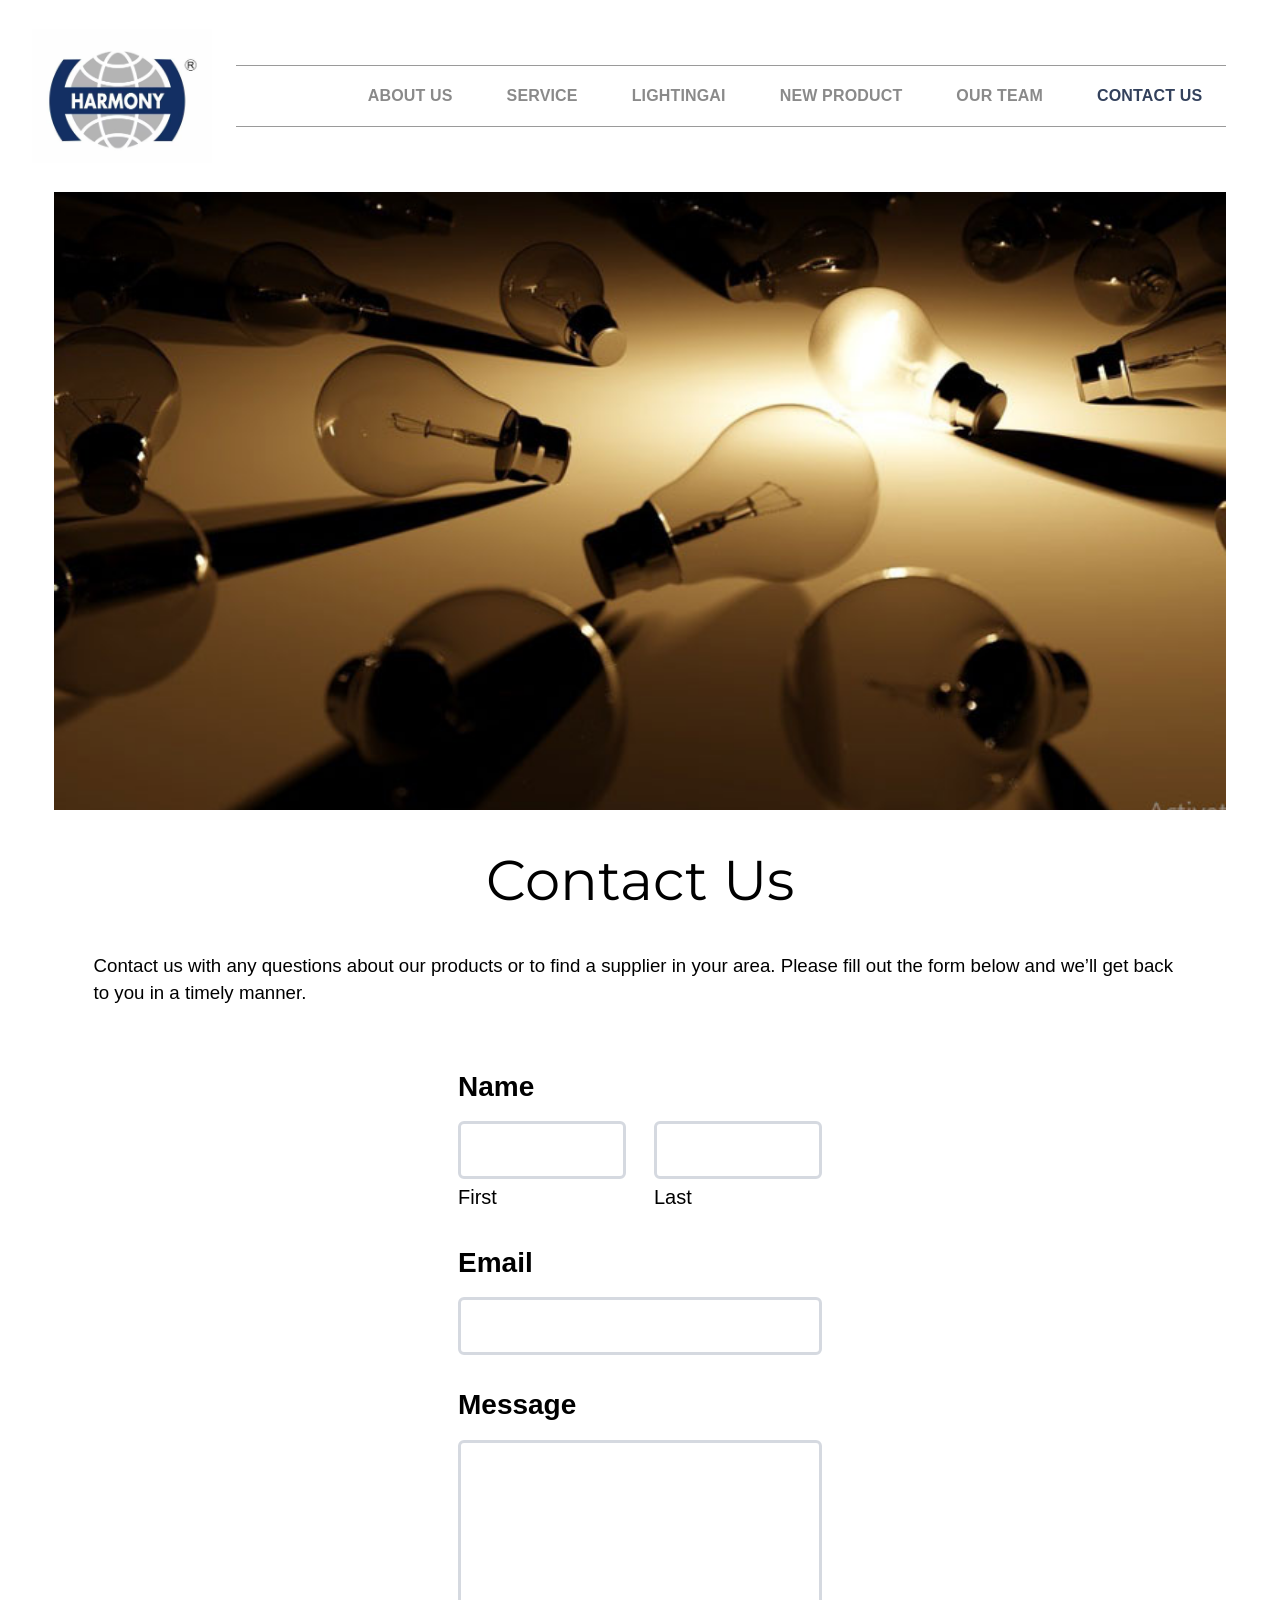
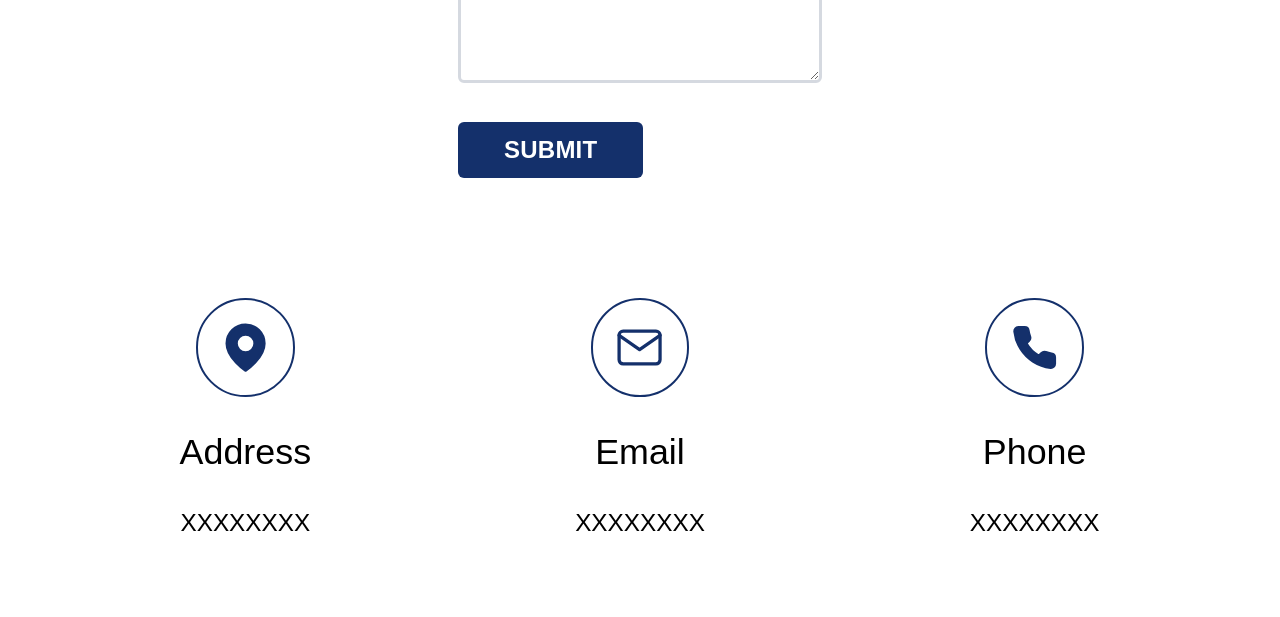
<file: contact-us.html>
<!DOCTYPE html>
<html lang="en">
<head>
  <meta charset="UTF-8">
  <meta name="viewport" content="width=device-width, initial-scale=1">
  <title>Contact Us | Harmony Lighting</title>
  <link rel="preconnect" href="https://fonts.googleapis.com">
  <link rel="preconnect" href="https://fonts.gstatic.com" crossorigin>
  <link href="https://fonts.googleapis.com/css2?family=Montserrat:wght@300;400&display=swap" rel="stylesheet">
  <link rel="stylesheet" href="style.css">
</head>
<body>

  <!-- ===== Menu bar ===== -->
  <header class="site-header">
    <a class="logo" href="index.html">
      <img src="images/logo.png" alt="Harmony Lighting">
    </a>

    <button class="nav-toggle" aria-expanded="false" aria-controls="main-nav" aria-label="Open menu">
      <span></span><span></span><span></span>
    </button>

    <nav class="main-nav" id="main-nav" aria-label="Main">
      <ul>
        <li><a href="index.html">About Us</a></li>
        <li><a href="service.html">Service</a></li>
        <li><a href="lightingai.html">LightingAI</a></li>
        <li><a href="new-product.html">New Product</a></li>
        <li><a href="our-team.html">Our Team</a></li>
        <li><a href="contact-us.html" aria-current="page">Contact Us</a></li>
      </ul>
    </nav>
  </header>

  <main>
    <!-- ===== Hero image ===== -->
    <div class="hero img-slot">
      <span class="img-label">Image</span>
      <img src="images/contactus.jpg" alt="Harmony Lighting">
    </div>

    <!-- ===== Intro ===== -->
    <section class="page-section">
      <h1>Contact Us</h1>
      <p class="intro">Contact us with any questions about our products or to find a supplier in your area. Please fill out the form below and we’ll get back to you in a timely manner.</p>
    </section>

    <!-- ===== Form =====
         To receive messages, set data-endpoint to your form service URL
         (for example a Formspree endpoint). Without it, the form opens
         the visitor's email app addressed to data-mailto instead. -->
    <form class="contact-form" id="contact-form" novalidate
          data-endpoint=""
          data-mailto="info@example.com">

      <fieldset class="field-group">
        <legend>Name</legend>
        <div class="name-row">
          <div class="field">
            <input type="text" id="first-name" name="first-name" autocomplete="given-name" required>
            <label for="first-name">First</label>
          </div>
          <div class="field">
            <input type="text" id="last-name" name="last-name" autocomplete="family-name" required>
            <label for="last-name">Last</label>
          </div>
        </div>
      </fieldset>

      <div class="field-group">
        <label class="group-label" for="email">Email</label>
        <input type="email" id="email" name="email" autocomplete="email" required>
      </div>

      <div class="field-group">
        <label class="group-label" for="message">Message</label>
        <textarea id="message" name="message" rows="8" required></textarea>
      </div>

      <button type="submit" class="submit-btn">Submit</button>
      <p class="form-status" role="status" aria-live="polite"></p>
    </form>

    <!-- ===== Contact details ===== -->
    <section class="contact-info" aria-label="Contact details">
      <div class="info-item">
        <span class="info-icon" aria-hidden="true">
          <svg viewBox="0 0 24 24" fill="none" stroke="currentColor" stroke-width="1.6" stroke-linecap="round" stroke-linejoin="round">
            <path d="M21 10c0 7-9 13-9 13s-9-6-9-13a9 9 0 0 1 18 0z" fill="currentColor"/>
            <circle cx="12" cy="10" r="3" fill="#fff" stroke="#fff"/>
          </svg>
        </span>
        <h2>Address</h2>
        <p>XXXXXXXX</p>
      </div>

      <div class="info-item">
        <span class="info-icon" aria-hidden="true">
          <svg viewBox="0 0 24 24" fill="none" stroke="currentColor" stroke-width="1.6" stroke-linecap="round" stroke-linejoin="round">
            <rect x="2" y="4" width="20" height="16" rx="2"/>
            <path d="M22 6 12 13 2 6"/>
          </svg>
        </span>
        <h2>Email</h2>
        <p><a href="mailto:info@example.com">XXXXXXXX</a></p>
      </div>

      <div class="info-item">
        <span class="info-icon" aria-hidden="true">
          <svg viewBox="0 0 24 24" fill="currentColor" stroke="currentColor" stroke-width="1" stroke-linejoin="round">
            <path d="M22 16.92v3a2 2 0 0 1-2.18 2 19.79 19.79 0 0 1-8.63-3.07 19.5 19.5 0 0 1-6-6 19.79 19.79 0 0 1-3.07-8.67A2 2 0 0 1 4.11 2h3a2 2 0 0 1 2 1.72 12.84 12.84 0 0 0 .7 2.81 2 2 0 0 1-.45 2.11L8.09 9.91a16 16 0 0 0 6 6l1.27-1.27a2 2 0 0 1 2.11-.45 12.84 12.84 0 0 0 2.81.7A2 2 0 0 1 22 16.92z"/>
          </svg>
        </span>
        <h2>Phone</h2>
        <p><a href="tel:+000000000">XXXXXXXX</a></p>
      </div>
    </section>
  </main>

  <script src="script.js"></script>
</body>
</html>
</file>
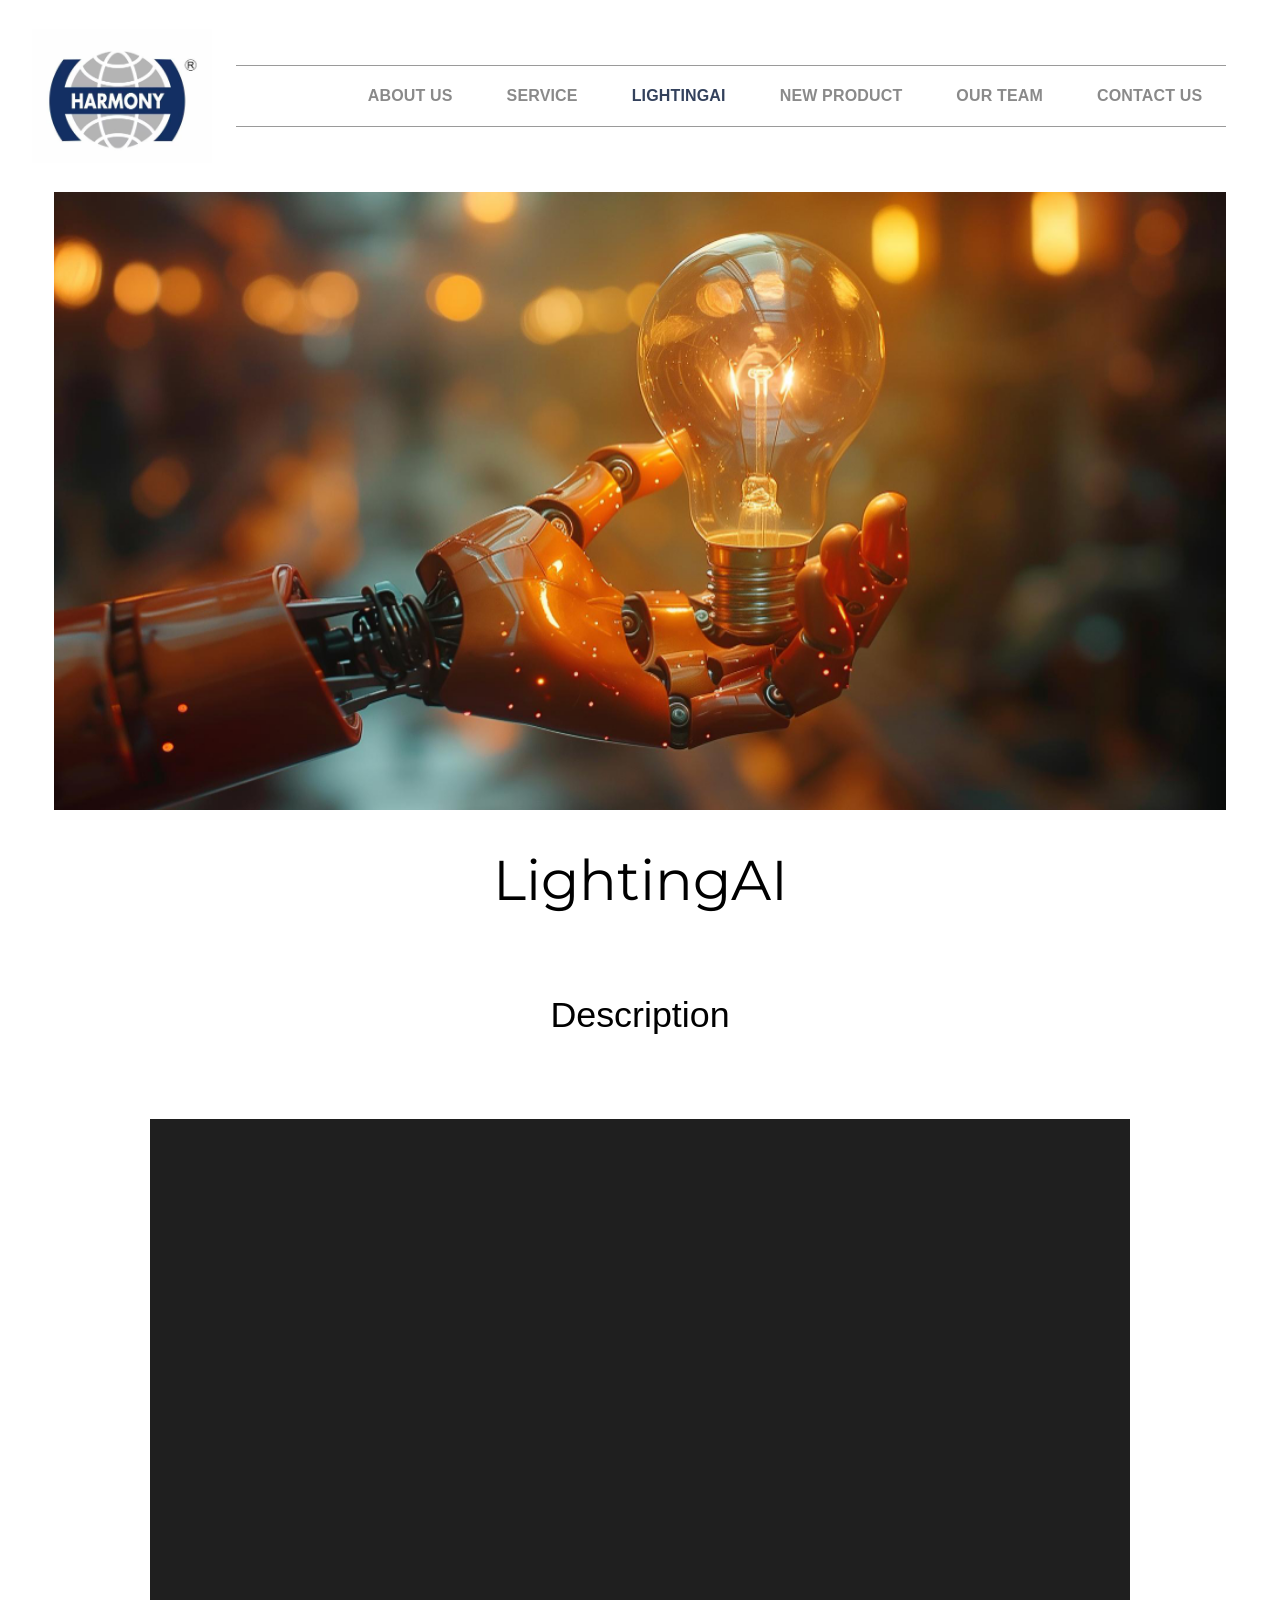
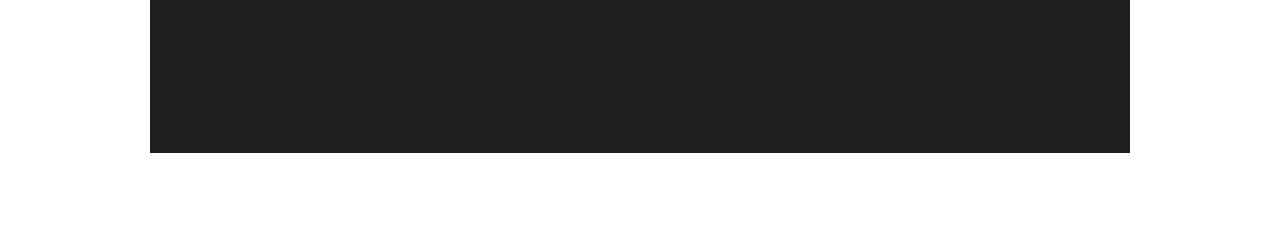
<file: lightingai.html>
<!DOCTYPE html>
<html lang="en">
<head>
  <meta charset="UTF-8">
  <meta name="viewport" content="width=device-width, initial-scale=1">
  <title>LightingAI | Harmony Lighting</title>
  <link rel="preconnect" href="https://fonts.googleapis.com">
  <link rel="preconnect" href="https://fonts.gstatic.com" crossorigin>
  <link href="https://fonts.googleapis.com/css2?family=Montserrat:wght@300;400&display=swap" rel="stylesheet">
  <link rel="stylesheet" href="style.css">
</head>
<body>

  <!-- ===== Menu bar ===== -->
  <header class="site-header">
    <a class="logo" href="index.html">
      <img src="images/logo.png" alt="Harmony Lighting">
    </a>

    <button class="nav-toggle" aria-expanded="false" aria-controls="main-nav" aria-label="Open menu">
      <span></span><span></span><span></span>
    </button>

    <nav class="main-nav" id="main-nav" aria-label="Main">
      <ul>
        <li><a href="index.html">About Us</a></li>
        <li><a href="service.html">Service</a></li>
        <li><a href="lightingai.html" aria-current="page">LightingAI</a></li>
        <li><a href="new-product.html">New Product</a></li>
        <li><a href="our-team.html">Our Team</a></li>
        <li><a href="contact-us.html">Contact Us</a></li>
      </ul>
    </nav>
  </header>

  <main>
    <!-- ===== Hero image ===== -->
    <div class="hero img-slot">
      <span class="img-label">Image</span>
      <img src="images/lightingai.jpg" alt="LightingAI platform">
    </div>

    <!-- ===== Title + description ===== -->
    <section class="page-section">
      <h1>LightingAI</h1>
      <p class="description">Description</p>   <!-- replace with your description text -->
    </section>

    <!-- ===== Video =====
         Replace the src with your Canva "Embed" link
         (Canva > Share > More > Embed), or with a YouTube/Vimeo embed URL. -->
    <section class="video-section" aria-label="LightingAI video">
      <div class="video-frame">
        <iframe src="https://youtu.be/3Ypl8ZSIIsU?si=n6q93M0cpfUb-oJM"
                title="LightingAI video"
                loading="lazy"
                allow="fullscreen"
                allowfullscreen></iframe>
      </div>
    </section>
  </main>

  <script src="script.js"></script>
</body>
</html>
</file>
<file: style.css>
/* ===== Tokens ===== */
:root {
  --navy: #14306b;
  --ink: #33415c;          /* active nav link, button text */
  --nav-gray: #8a8a8a;
  --line: #9a9a9a;
  --placeholder: #d7dbe2;  /* hero placeholder */
  --tile: #8f8e93;         /* gallery tile placeholder */
  --gallery-overlay: rgba(45, 57, 84, 0.86);
  --gallery-fallback: #2f3b54;

  --font-display: "Montserrat", Arial, Helvetica, sans-serif;
  --font-body: Arial, Helvetica, sans-serif;

  --gutter: clamp(16px, 4.2vw, 57px);
}

*, *::before, *::after { box-sizing: border-box; }

html { -webkit-text-size-adjust: 100%; }

body {
  margin: 0;
  font-family: var(--font-body);
  color: #000;
  background: #fff;
  line-height: 1.45;
}

img { display: block; max-width: 100%; }

a:focus-visible,
button:focus-visible {
  outline: 3px solid var(--navy);
  outline-offset: 3px;
}

/* ===== Menu bar ===== */
.site-header {
  display: flex;
  align-items: center;
  gap: 24px;
  padding: 16px var(--gutter) 16px 32px;
  min-height: 192px;
}

.logo { flex: none; }
.logo img { width: 180px; height: auto; }

.main-nav {
  flex: 1;
  border-top: 1px solid var(--line);
  border-bottom: 1px solid var(--line);
}

.main-nav ul {
  display: flex;
  justify-content: flex-end;
  gap: 6px;
  margin: 0;
  padding: 0;
  list-style: none;
}

.main-nav a {
  display: block;
  padding: 18px 24px;
  font-size: 16px;
  font-weight: 700;
  letter-spacing: 0.01em;
  text-transform: uppercase;
  text-decoration: none;
  color: var(--nav-gray);
  transition: color 0.2s;
}

.main-nav a:hover,
.main-nav a[aria-current="page"] { color: var(--ink); }

/* Hamburger (mobile only) */
.nav-toggle {
  display: none;
  margin-left: auto;
  padding: 10px;
  background: none;
  border: 0;
  cursor: pointer;
}
.nav-toggle span {
  display: block;
  width: 26px;
  height: 3px;
  margin: 5px 0;
  background: var(--ink);
  transition: transform 0.2s, opacity 0.2s;
}
.nav-toggle[aria-expanded="true"] span:nth-child(1) { transform: translateY(8px) rotate(45deg); }
.nav-toggle[aria-expanded="true"] span:nth-child(2) { opacity: 0; }
.nav-toggle[aria-expanded="true"] span:nth-child(3) { transform: translateY(-8px) rotate(-45deg); }

/* ===== Image placeholders =====
   The "Image" label shows until a real image loads (see script.js). */
.img-slot {
  position: relative;
  display: flex;
  align-items: center;
  justify-content: center;
  overflow: hidden;
}
.img-slot img {
  position: absolute;
  inset: 0;
  width: 100%;
  height: 100%;
  object-fit: cover;
}
.img-slot.has-image .img-label { display: none; }

/* ===== Hero ===== */
.hero {
  margin: 0 var(--gutter);
  aspect-ratio: 1272 / 670;
  background: var(--placeholder);
}
.hero .img-label {
  font-family: var(--font-display);
  font-weight: 400;
  font-size: clamp(32px, 4vw, 56px);
}

/* ===== About ===== */
.about {
  max-width: 1272px;
  margin: 0 auto;
  padding: clamp(24px, 3vw, 36px) clamp(20px, 6.7vw, 92px) clamp(56px, 7vw, 100px);
}
.about h1 {
  margin: 0 0 clamp(20px, 3vw, 40px);
  font-family: var(--font-display);
  font-weight: 400;
  font-size: clamp(38px, 4.4vw, 60px);
  line-height: 1.2;
  text-align: center;
}
.about p {
  margin: 0 0 1.45em;
  font-size: clamp(16px, 1.46vw, 20px);
}
.about p:last-child { margin-bottom: 0; }

/* ===== Gallery ===== */
.gallery {
  margin: 0 var(--gutter) clamp(24px, 3.6vw, 50px);
  padding: clamp(28px, 3.4vw, 46px) clamp(16px, 4vw, 56px) clamp(36px, 4vw, 56px);
  text-align: center;
  color: #fff;
  background:
    linear-gradient(var(--gallery-overlay), var(--gallery-overlay)),
    url("images/gallery-bg.jpg") center / cover no-repeat,
    var(--gallery-fallback);
}
.gallery h2 {
  margin: 0 0 clamp(28px, 4vw, 56px);
  font-family: var(--font-display);
  font-weight: 300;
  font-size: clamp(36px, 4.2vw, 58px);
  line-height: 1.2;
}

.gallery-grid {
  display: grid;
  grid-template-columns: repeat(3, 1fr);
  gap: clamp(16px, 4.2vw, 57px);
  max-width: 1002px;
  margin: 0 auto clamp(28px, 4.2vw, 58px);
}

.tile {
  aspect-ratio: 296 / 286;
  background: var(--tile);
  color: #000;
  text-decoration: none;
}
.tile .img-label {
  font-size: clamp(18px, 2.6vw, 36px);
  font-weight: 700;
}

.btn {
  display: inline-block;
  padding: 0.5em 1.4em;
  font-size: clamp(20px, 2.6vw, 36px);
  font-weight: 700;
  line-height: 1.2;
  text-decoration: none;
  color: var(--ink);
  background: #fff;
  border-radius: 8px;
  transition: background 0.2s, color 0.2s;
}
.btn:hover { background: var(--ink); color: #fff; }
.btn:focus-visible { outline-color: #fff; }

/* ===== Tablet / mobile ===== */
@media (max-width: 900px) {
  .site-header {
    flex-wrap: wrap;
    min-height: 0;
    padding: 12px var(--gutter);
  }
  .logo img { width: 120px; }

  .nav-toggle { display: block; }

  .main-nav {
    display: none;
    flex: 1 0 100%;
    border-bottom: 0;
  }
  .main-nav.open { display: block; }
  .main-nav ul {
    flex-direction: column;
    gap: 0;
  }
  .main-nav li + li { border-top: 1px solid #e3e3e3; }
  .main-nav a { padding: 14px 4px; }
}

@media (max-width: 600px) {
  .gallery-grid { grid-template-columns: 1fr; max-width: 320px; }
  .tile .img-label { font-size: 28px; }
  .hero { aspect-ratio: 4 / 3; }
}


/* =====================================================
   Shared page section (Contact Us, LightingAI)
   ===================================================== */
.page-section {
  max-width: 1272px;
  margin: 0 auto;
  padding: clamp(24px, 3vw, 36px) clamp(20px, 7vw, 98px) 0;
}
.page-section h1 {
  margin: 0 0 clamp(20px, 3vw, 40px);
  font-family: var(--font-display);
  font-weight: 400;
  font-size: clamp(38px, 4.4vw, 60px);
  line-height: 1.2;
  text-align: center;
}
.page-section .intro {
  margin: 0;
  font-size: clamp(16px, 1.46vw, 20px);
}

/* =====================================================
   Contact Us
   ===================================================== */
:root { --field-border: #d5d9e0; }

.contact-form {
  max-width: 404px;
  margin: clamp(40px, 5vw, 70px) auto 0;
  padding: 0 20px;
}

.field-group {
  margin: 0 0 clamp(24px, 2.6vw, 34px);
  padding: 0;
  border: 0;
  min-width: 0;
}
.field-group legend,
.group-label {
  display: block;
  padding: 0;
  margin-bottom: 18px;
  font-size: 28px;
  font-weight: 700;
  line-height: 1.2;
}

.name-row {
  display: grid;
  grid-template-columns: 1fr 1fr;
  gap: 28px;
}
.field { display: flex; flex-direction: column; }
.field label { order: 2; margin-top: 4px; font-size: 20px; }

.contact-form input,
.contact-form textarea {
  width: 100%;
  font: inherit;
  font-size: 18px;
  color: #000;
  background: #fff;
  border: 3px solid var(--field-border);
  border-radius: 6px;
}
.contact-form input { height: 58px; padding: 0 14px; }
.contact-form textarea { min-height: 220px; padding: 14px; resize: vertical; }

.contact-form input:focus,
.contact-form textarea:focus {
  outline: none;
  border-color: var(--navy);
}
.contact-form input:user-invalid,
.contact-form textarea:user-invalid { border-color: #b3261e; }

.submit-btn {
  padding: 0 46px;
  height: 56px;
  font: inherit;
  font-size: 24px;
  font-weight: 700;
  letter-spacing: 0.01em;
  text-transform: uppercase;
  color: #fff;
  background: var(--navy);
  border: 0;
  border-radius: 6px;
  cursor: pointer;
  transition: background 0.2s;
}
.submit-btn:hover { background: var(--ink); }
.submit-btn:disabled { opacity: 0.6; cursor: default; }

.form-status { min-height: 1.5em; margin: 16px 0 0; font-size: 18px; }
.form-status.is-error { color: #b3261e; }

/* Contact details row */
.contact-info {
  display: grid;
  grid-template-columns: repeat(3, 1fr);
  gap: 24px;
  max-width: 1200px;
  margin: clamp(48px, 6vw, 88px) auto 0;
  padding: 0 20px clamp(48px, 6vw, 90px);
  text-align: center;
}
.info-icon {
  display: grid;
  place-items: center;
  width: clamp(76px, 7.7vw, 106px);
  aspect-ratio: 1;
  margin: 0 auto clamp(16px, 2.4vw, 32px);
  color: var(--navy);
  border: 2px solid var(--navy);
  border-radius: 50%;
}
.info-icon svg { width: 52%; height: 52%; }
.info-item h2 {
  margin: 0 0 clamp(14px, 2vw, 28px);
  font-size: clamp(26px, 2.8vw, 38px);
  font-weight: 400;
}
.info-item p {
  margin: 0;
  font-size: clamp(18px, 1.9vw, 26px);
  overflow-wrap: anywhere;
}
.info-item a { color: inherit; text-decoration: none; }
.info-item a:hover { text-decoration: underline; }

@media (max-width: 700px) {
  .name-row { gap: 16px; }
  .contact-info { grid-template-columns: 1fr; gap: 40px; }
}

/* =====================================================
   LightingAI
   ===================================================== */
.page-section .description {
  margin: clamp(32px, 6vw, 84px) 0 0;
  font-size: clamp(24px, 2.8vw, 38px);
  text-align: center;
}

.video-section {
  max-width: 1020px;
  margin: clamp(40px, 6vw, 88px) auto 0;
  padding: 0 20px clamp(48px, 6vw, 90px);
}
.video-frame {
  position: relative;
  aspect-ratio: 1020 / 660;
  background: #1f1f1f;
}
.video-frame iframe {
  position: absolute;
  inset: 0;
  width: 100%;
  height: 100%;
  border: 0;
}


/* =====================================================
   Gallery (full page)
   ===================================================== */
.gallery-page-intro .intro.center { text-align: center; margin-top: -8px; }

.full-gallery {
  max-width: 1272px;
  margin: 0 auto;
  padding: clamp(24px, 3.6vw, 50px) clamp(20px, 6.7vw, 92px) clamp(56px, 7vw, 100px);
}
.full-gallery-grid {
  display: grid;
  grid-template-columns: repeat(3, 1fr);
  gap: clamp(20px, 3.6vw, 50px);
}
.full-gallery-grid .tile {
  aspect-ratio: 296 / 286;
  background: var(--tile);
  color: #000;
}
.full-gallery-grid .tile .img-label { font-size: clamp(18px, 2.6vw, 32px); font-weight: 700; }

@media (max-width: 700px) {
  .full-gallery-grid { grid-template-columns: 1fr 1fr; }
}
@media (max-width: 420px) {
  .full-gallery-grid { grid-template-columns: 1fr; }
}

/* =====================================================
   Our Team
   ===================================================== */
.team-grid-section {
  max-width: 1100px;
  margin: 0 auto;
  padding: 0 20px clamp(56px, 7vw, 100px);
}
.team-grid {
  display: grid;
  grid-template-columns: repeat(3, 1fr);
  gap: clamp(28px, 4vw, 56px) clamp(20px, 4vw, 40px);
  justify-items: center;
  list-style: none;
  margin: clamp(24px, 4vw, 48px) auto 0;
  padding: 0;
}
.team-member { text-align: center; max-width: 220px; }

.avatar {
  width: clamp(140px, 16vw, 220px);
  aspect-ratio: 1;
  margin: 0 auto 20px;
  color: #000;
  background: #fff;
  border: 2px solid #000;
  border-radius: 50%;
}
.avatar-placeholder { width: 68%; height: 68%; fill: none; stroke: currentColor; stroke-width: 1.4; }
.avatar img { border-radius: 50%; }

.member-name,
.member-role {
  margin: 0;
  font-size: clamp(20px, 2vw, 28px);
  line-height: 1.35;
}

/* Center the last (incomplete) row, like the mockup's 3 + 2 layout */
@media (min-width: 701px) {
  .team-grid li:nth-child(4):last-child,
  .team-grid li:nth-child(4):nth-last-child(2) { grid-column: 1 / span 1; margin-left: auto; }
}
@media (max-width: 700px) {
  .team-grid { grid-template-columns: repeat(2, 1fr); }
}
@media (max-width: 420px) {
  .team-grid { grid-template-columns: 1fr; }
}

/* =====================================================
   Service
   ===================================================== */
.services-section {
  max-width: 1100px;
  margin: 0 auto;
  padding: clamp(8px, 2vw, 20px) 20px clamp(56px, 7vw, 100px);
}
.services-list { list-style: none; margin: 0; padding: 0; }

.service-item {
  display: grid;
  grid-template-columns: minmax(200px, 296px) 1fr;
  gap: clamp(24px, 4vw, 56px);
  align-items: start;
  margin-bottom: clamp(40px, 5vw, 70px);
}
.service-image {
  aspect-ratio: 296 / 286;
  background: var(--tile);
  color: #000;
}
.service-image .img-label { font-size: 26px; font-weight: 700; }

.service-text h2 {
  margin: 0 0 10px;
  font-family: var(--font-display);
  font-weight: 400;
  font-size: clamp(28px, 3vw, 40px);
}
.service-desc { margin: 0 0 6px; font-size: 17px; }
.service-points { margin: 0; padding: 0; list-style: none; font-size: 17px; }
.service-points li { margin: 0; }

@media (max-width: 640px) {
  .service-item { grid-template-columns: 1fr; }
  .service-image { max-width: 296px; }
}

/* =====================================================
   New Product
   ===================================================== */
.product-category {
  max-width: 1100px;
  margin: 0 auto;
  padding: clamp(16px, 3vw, 30px) 20px 0;
}
.product-category h2 {
  margin: 0 0 clamp(24px, 3vw, 40px);
  font-family: var(--font-display);
  font-weight: 400;
  font-size: clamp(30px, 3.4vw, 44px);
  text-align: center;
}
.product-category:last-of-type { padding-bottom: clamp(56px, 7vw, 100px); }

.product-grid {
  display: grid;
  grid-template-columns: repeat(3, 1fr);
  gap: clamp(20px, 3vw, 40px) clamp(20px, 3vw, 34px);
  list-style: none;
  margin: 0 0 clamp(40px, 5vw, 64px);
  padding: 0;
}
.product-card { text-align: left; }
.product-image {
  aspect-ratio: 1;
  margin-bottom: 12px;
  background: var(--tile);
  color: #000;
}
.product-image .img-label { font-size: clamp(16px, 2vw, 24px); font-weight: 700; }

.product-number { margin: 0; font-size: 15px; }
.product-meta { display: flex; gap: 18px; margin: 2px 0 0; font-size: 15px; }

@media (max-width: 700px) {
  .product-grid { grid-template-columns: 1fr 1fr; }
}
@media (max-width: 420px) {
  .product-grid { grid-template-columns: 1fr; }
}


/* =====================================================
   Gallery tiles as buttons + lightbox
   ===================================================== */
.full-gallery-grid .tile {
  font: inherit;
  padding: 0;
  border: 0;
  cursor: pointer;
}
.full-gallery-grid .tile:disabled,
.full-gallery-grid .tile[aria-disabled="true"] { cursor: default; }

.lightbox {
  position: fixed;
  inset: 0;
  z-index: 1000;
  display: flex;
  align-items: center;
  justify-content: center;
  padding: clamp(20px, 6vw, 64px);
  background: rgba(10, 12, 18, 0.92);
}
.lightbox[hidden] { display: none; }

.lightbox-image {
  max-width: 100%;
  max-height: 100%;
  width: auto;
  height: auto;
  object-fit: contain;
  border-radius: 4px;
}

.lightbox-close {
  position: absolute;
  top: clamp(12px, 3vw, 28px);
  right: clamp(12px, 3vw, 28px);
  width: 48px;
  height: 48px;
  display: grid;
  place-items: center;
  font-size: 32px;
  line-height: 1;
  color: #fff;
  background: rgba(255, 255, 255, 0.12);
  border: 0;
  border-radius: 50%;
  cursor: pointer;
  transition: background 0.2s;
}
.lightbox-close:hover { background: rgba(255, 255, 255, 0.24); }
</file>
